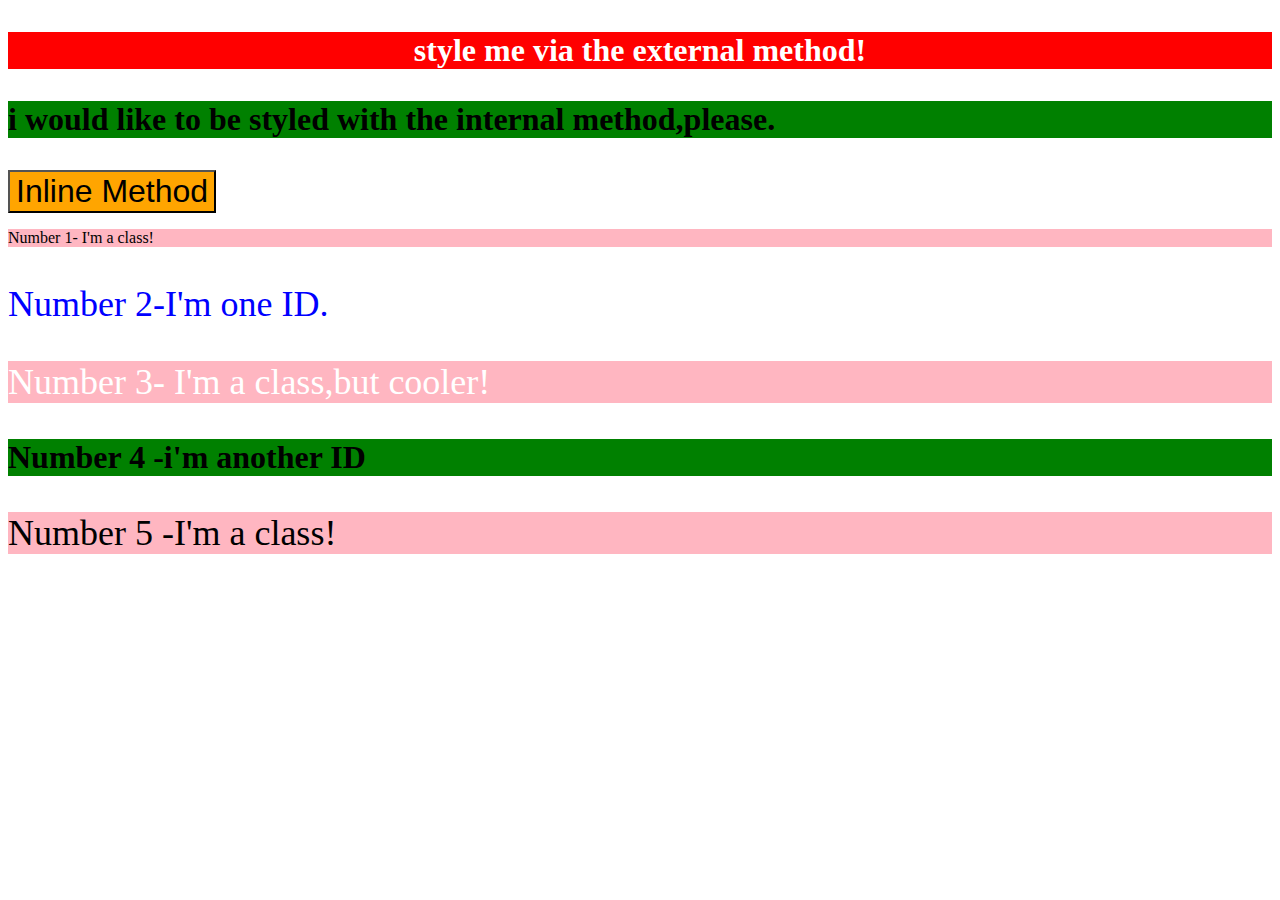
<file: index.html>
<!DOCTYPE html>
<html lang="en">
  <head>
    <meta charset="UTF-8" />
    <meta http-equiv="X-UA-Compatible" content="IE=edge" />
    <meta name="viewport" content="width=device-width, initial-scale=1.0" />
    <title>CSS EXCERCISES</title>
    <link rel="stylesheet" href="./index.css" />
    <style>
      .css2 {
        background-color: green;
        font-size: 32px;
        font-weight: bold;
      }
    </style>
  </head>
  <body>
    <div class="css">
      <p>style me via the external method!</p>
    </div>
    <div>
      <p class="css2">
        i would like to be styled with the internal method,please.
      </p>
    </div>
    <div>
      <button style="background-color: orange; font-size: 32px">
        Inline Method
      </button>
    </div>
    <div>
      <p class="number">Number 1- I'm a class!</p>
    </div>
    <div id="title">
      <p>Number 2-I'm one ID.</p>
      <div class="cool">
        <p>Number 3- I'm a class,but cooler!</p>
      </div>
      <div>
        <p class="id">Number 4 -i'm another ID</p>
      </div>
      <div class="iam">
        <p>Number 5 -I'm a class!</p>
      </div>
    </div>
  </body>
</html>
</file>
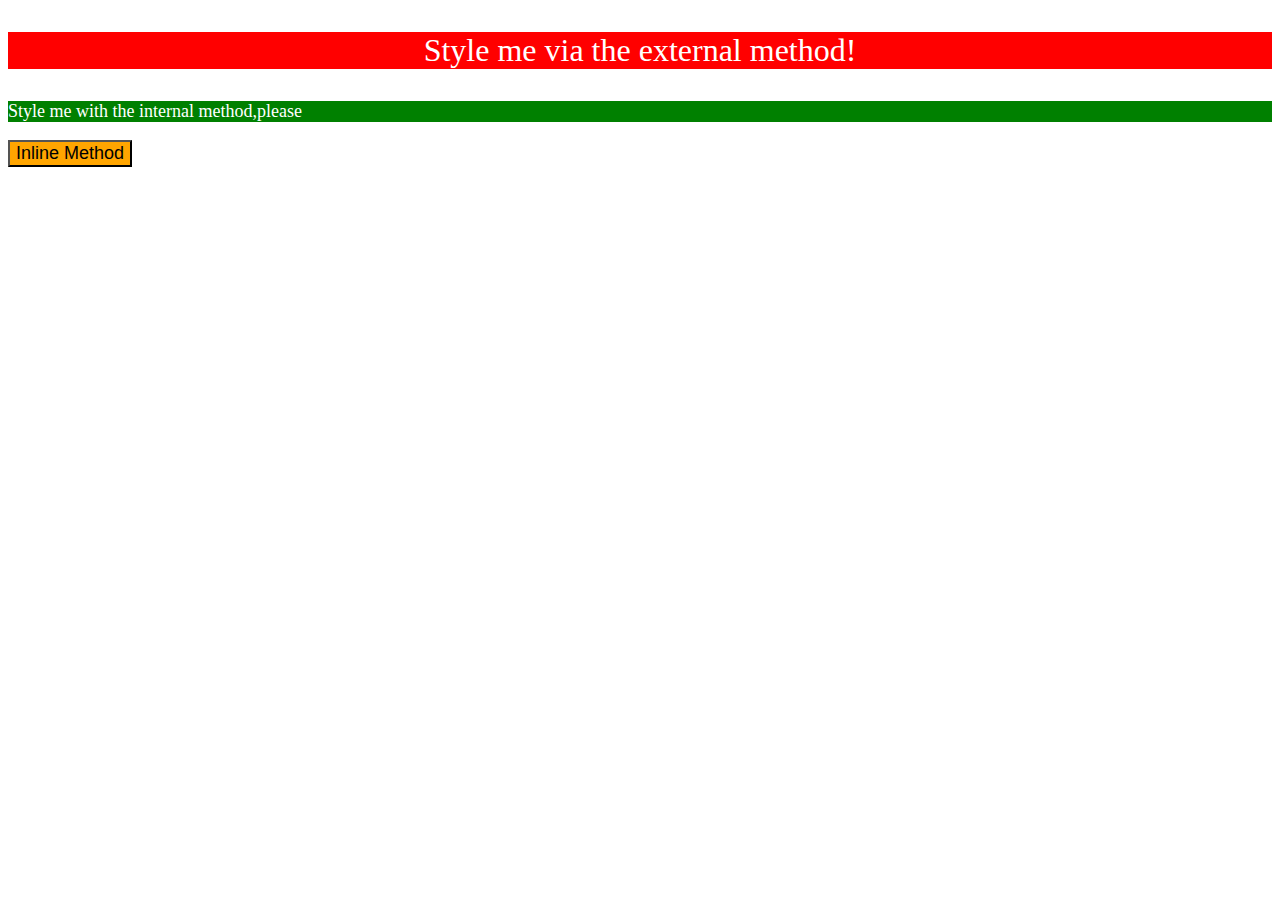
<file: 01-css-methods/index.html>
<!DOCTYPE html>
<html lang="en">
  <head>
    <meta charset="UTF-8" />
    <meta http-equiv="X-UA-Compatible" content="IE=edge" />
    <meta name="viewport" content="width=device-width, initial-scale=1.0" />
    <title>01-CSS-Methods</title>
    <link rel="stylesheet" href="./index.css" />
    <style>
.internal {
  background-color: green;
  color:white;
  font-size: 18px;
}
    </style>
  </head>
  <body>
    <div>
      <p class="external">Style me via the external method!</p>
      <p class="internal">Style me with the internal method,please</p>
      <button style="background-color: orange; font-size: 18px;">Inline Method</button>
    </div>
  </body>
</html>
</file>
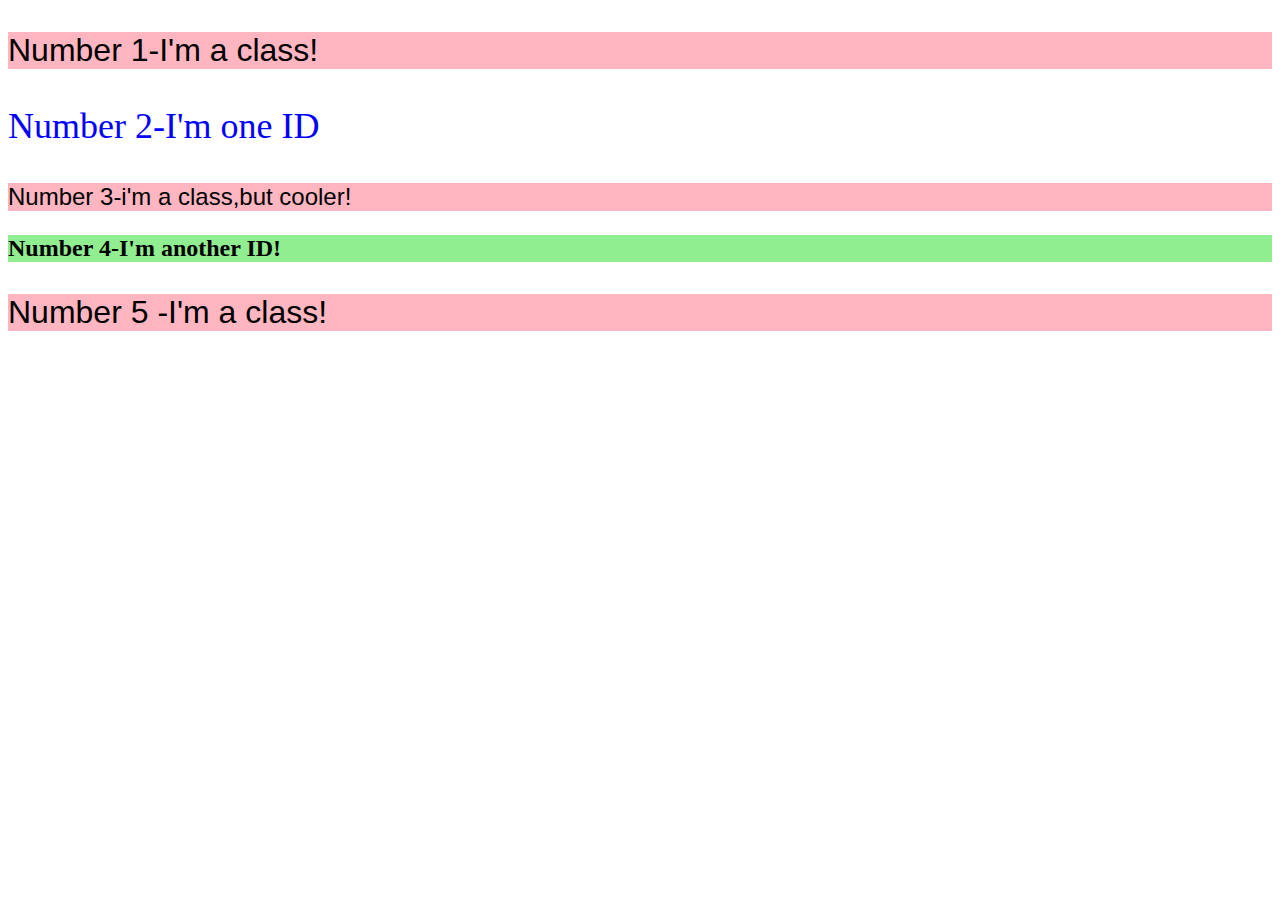
<file: 02-id-class-selectors/index.html>
<!DOCTYPE html>
<html lang="en">
<head>
    <meta charset="UTF-8">
    <meta http-equiv="X-UA-Compatible" content="IE=edge">
    <meta name="viewport" content="width=device-width, initial-scale=1.0">
    <title>id-class-selectors</title>
    <link rel="stylesheet" href="./index.css" />

</head>
<body>
    <div>
        <p class="number-one">Number 1-I'm a class!</p>
        <p class="number-two">Number 2-I'm one ID</p>
        <p class="number-three">Number 3-i'm a class,but cooler!</p>
        <p class="number-four">Number 4-I'm another ID!</p>
        <p class="number-five">Number 5 -I'm a class!</p>
        <p></p>
    </div>
</body>
</html>
</file>
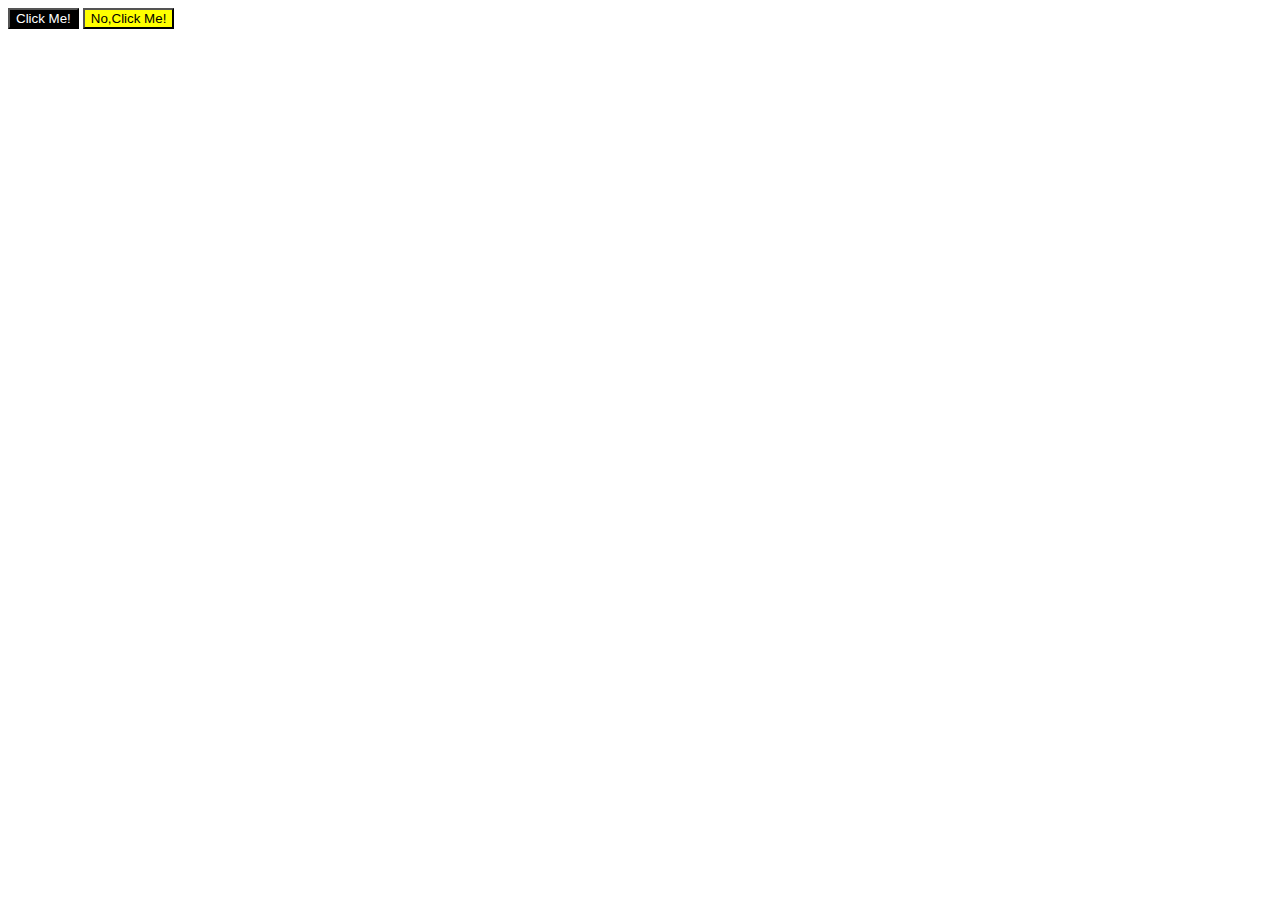
<file: 03-grouping-selectors/index.html>
<!DOCTYPE html>
<html lang="en">
<head>
    <meta charset="UTF-8">
    <meta http-equiv="X-UA-Compatible" content="IE=edge">
    <meta name="viewport" content="width=device-width, initial-scale=1.0">
    <title>03-grouping-selectors</title>
    <link rel="stylesheet" href="./index.css" />
</head>
<body>
    <button class="click">Click Me!</button>
    <button class="click-one">No,Click Me!</button>
</body>
</html>
</file>
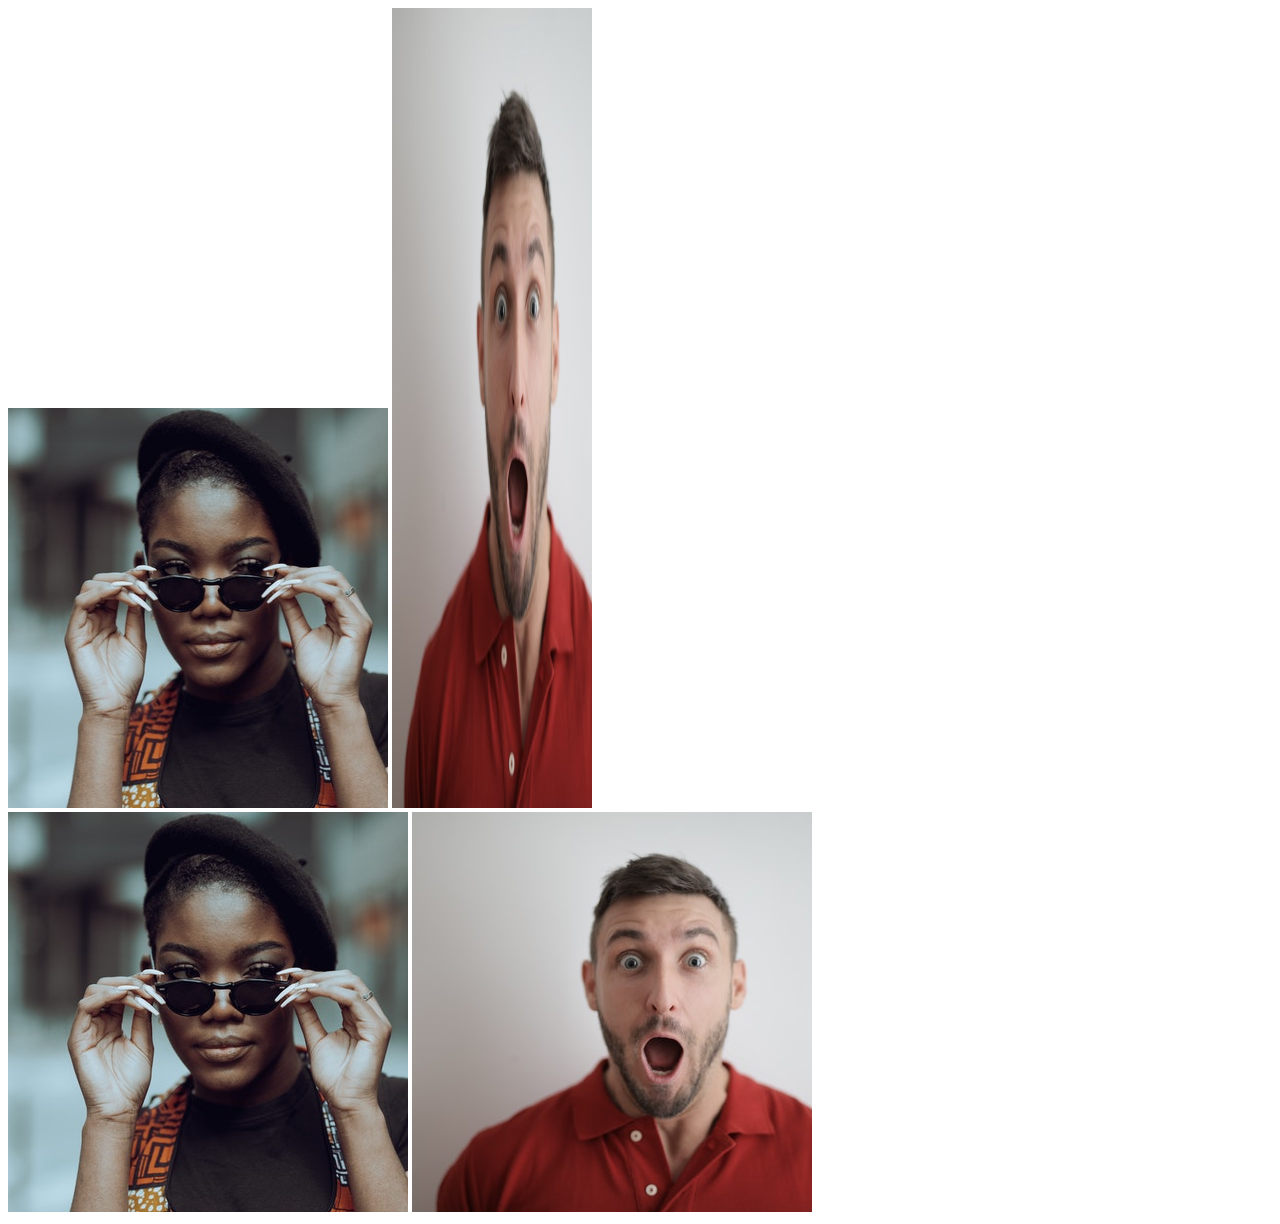
<file: 04-chaining-selectors/index.html>
<!DOCTYPE html>
<html lang="en">
  <head>
    <meta charset="UTF-8" />
    <meta http-equiv="X-UA-Compatible" content="IE=edge" />
    <meta name="viewport" content="width=device-width, initial-scale=1.0" />
    <title>04-Chaining-selectors</title>
    <link rel="stylesheet" href="./index.css" />
  </head>
  <body>
    <section>
      <div>
        <img src="./images/chain-001.jpg" alt="woman-wearing-vintage" class="three" />
        <img src="./images/chain-002.jpg" alt="suprised-man" class="images" />
      </div>
    </section>
    <section>
      <div>
        <img src="./images/chain-001.jpg" alt="woman-wearing-vintage" class="two" />
        <img src="./images/chain-002.jpg" alt="suprised-man" class="two" />
      </div>
    </section>
  </body>
</html>
</file>
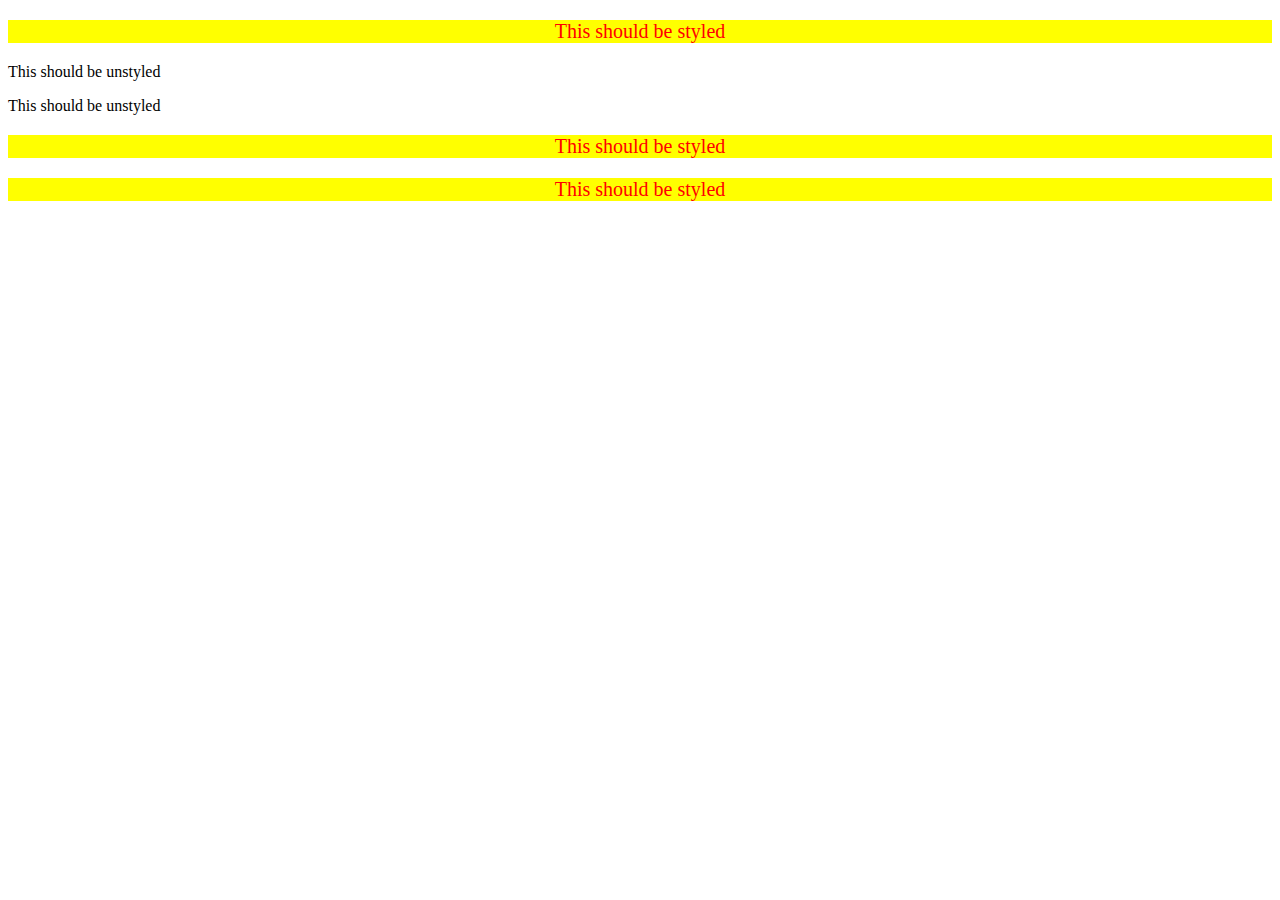
<file: 05-descendant-combinator/index.html>
<!DOCTYPE html>
<html lang="en">
<head>
    <meta charset="UTF-8">
    <meta http-equiv="X-UA-Compatible" content="IE=edge">
    <meta name="viewport" content="width=device-width, initial-scale=1.0">
    <title>05-decendant-combinator</title>
    <link rel="stylesheet" href="./index.css" />
</head>
<body>
    <div>
        
        <p class="con">This should be styled</p>
        <p class="style">This should be unstyled</p>
        <p class="style">This should be unstyled</p>
        <p class="con">This should be styled</p>
        <p class="con">This should be styled</p>
    </div>
</body>
</html>
</file>
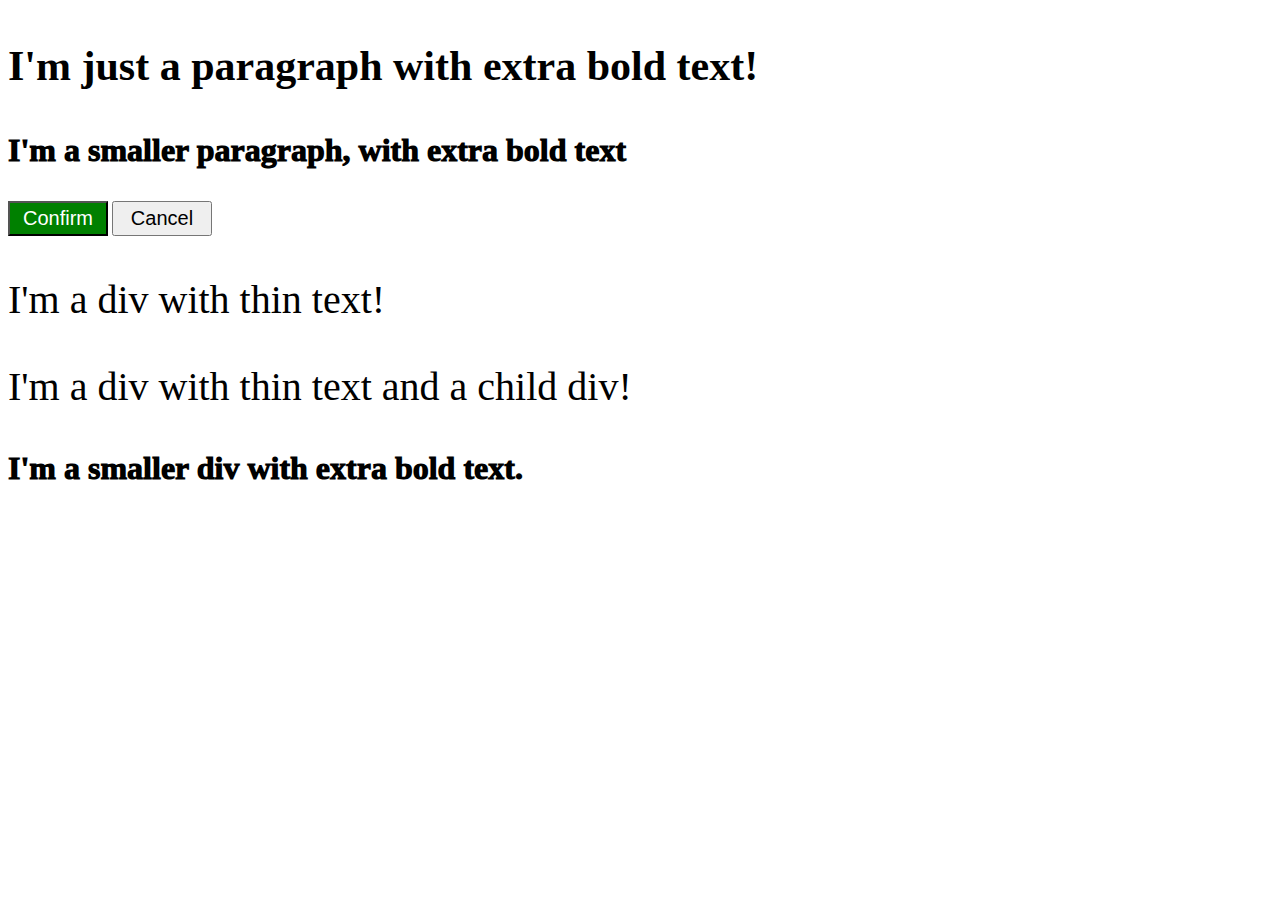
<file: 06-cascade-fix/index.html>
<!DOCTYPE html>
<html lang="en">
<head>
    <meta charset="UTF-8">
    <meta http-equiv="X-UA-Compatible" content="IE=edge">
    <meta name="viewport" content="width=device-width, initial-scale=1.0">
    <title>06-Cascade-fix</title>
    <link rel="stylesheet" href="./index.css" />
</head>
<body>
    <div>
        <p class="p1">I'm just a paragraph with extra bold text!</p>
        <p class="put">I'm  a smaller paragraph, with extra bold text</p>
        <button class="button1">Confirm</button>
        <button class="cancel">Cancel</button>
        <p class="div">I'm a div with thin text!</p>
        <p class="div">I'm a div with thin text and a child div!</p>
        <p class="put">I'm a smaller div with extra bold text.</p>
</div>
</body>
</html>
</file>
<file: index.css>
.css {
  background-color: red;
  text-align: center;
  font-size: 32px;
  color: white;
  font-weight: bold;
}
.number {
  background-color: lightpink;
  font-family: Verdana, Devaju sans, serif;
}
#title {
  color: blue;
  font-size: 36px;
}
.cool {
  background-color: lightpink;
  color: white;
}
.id {
  background-color: green;
  font-size: 32px;
  font-weight: bold;
  color: black;
}
.iam {
  color: black;
  background-color: lightpink;
}
</file>
<file: 01-css-methods/index.css>
.external {
  background-color: red;
  color: white;
  text-align: center;
  font-size: 32px;
}
</file>
<file: 02-id-class-selectors/index.css>
.number-one {
    background-color:lightpink ;
    font-size: 32px;
    font-family:Verdana, Devaju, sans-serif
}
.number-two {
    color: blue;
    font-size: 36px;
}
.number-three {
    background-color:lightpink ;
    font-size: 24px;
    font-family:Verdana, Devaju, sans-serif
}
.number-four {
    background-color:lightgreen;
    font-size: 24px;
    font-weight: bold;
}
.number-five {
    background-color:lightpink ;
    font-size: 32px;
    font-family:Verdana, Devaju, sans-serif
}
</file>
<file: 03-grouping-selectors/index.css>
.click {
    background-color: black;
    color:white;
}
.click-one {
    background-color: yellow;
    color:black;
}
</file>
<file: 04-chaining-selectors/index.css>
.images {
  width: 200px;
  height: 800px;
}
.two {
  width: 400px;
  height: 400px;
}
.three {
    height: 400px;
    width:380px
}
</file>
<file: 05-descendant-combinator/index.css>
.con {
    background-color: yellow;
    color: red;
    font-size: 20px;
    text-align: center;
}
</file>
<file: 06-cascade-fix/index.css>
.p1 {
  color: black;
  font-size: 42px;
  font-weight: bold;
}
.class {
}
.put {
  color: black;
  font-size: 32px;
  font-weight: 1000;
}
.div {
  font-size: 40px;
}
.button1 {
  font-size: 20px;
  background-color: green;
  color: white;
  width: 100px;
  height: 35px;
}
.cancel {
  width: 100px;
  height: 35px;
  font-size: 20px;
}
</file>
